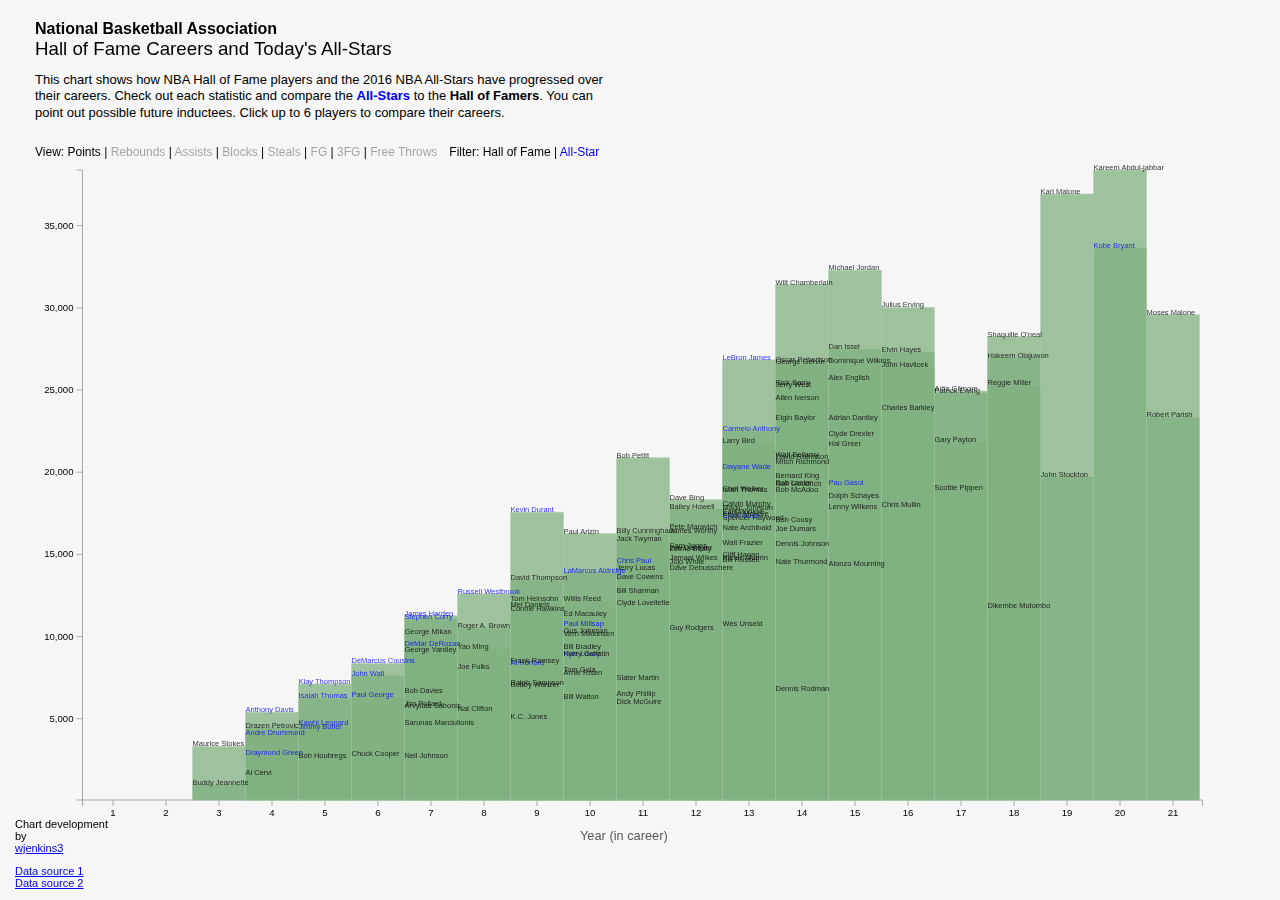
<file: data-viz/index.html>
<!DOCTYPE html>
<html>
  <head>
    <meta charset="UTF-8">
    <script type="text/javascript" src="js/d3.v3.min.js"></script>
    <link rel="stylesheet" type="text/css" href="css/styles.css">
    <title>NBA Career History</title>
  </head>
  <body>
    <div id="viz">
       <svg id="chart"></svg>
       <div id="legend"></div>
    </div>
    <div id="text">
       <div id="header">
          <h4>National Basketball Association</h4>
          <h3>Hall of Fame Careers and Today's All-Stars <input type="checkbox" id="sumbtn"
onchange="toggleSummary(this.checked)"/><label for="sumbtn" id="btnlabel">info</label></h3>
       </div>
       <div id="opers"></div>
       <div id="info">
          <h4 id="name"></h4>
          <div id="history">
             <div id="xp"></div>
             <div id="stat"></div>
             <div id="link"><a id="href" href="" target="_blank">Complete History</a></div>
          </div>
       </div>
       <div id="summary">
          <span id="closebtn" onclick="closeSummary()">&times;</span>
          <p>This chart shows how NBA Hall of Fame players and the 2016 NBA All-Stars have progressed over their careers. Check out each statistic and compare the <span style="color:blue; font-weight:600;">All-Stars</span> to the <span style="font-weight:600;">Hall of Famers</span>. You can point out possible future inductees. Click up to 6 players to compare their careers.</p>
       </div>
       <div id="footer">
          <p>Chart development by<br/><a href="https://github.com/wjenkins3/udacity-nanodegree" target="_blank">wjenkins3</a></p><p><a href="http://www.databasebasketball.com/" target="_blank">Data source 1</a><br/><a href="http://www.basketball-reference.com/" target="_blank">Data source 2</a></p>
       </div>
    </div>
    <script>
    function closeSummary() {
       d3.select("#summary").style("display",null);
       document.getElementById("sumbtn").checked = false;
   	}
   	
   	function toggleSummary(val) {
       if (val) d3.select("#summary").style("display","block");
       else d3.select("#summary").style("display",null);
   	}
    </script>
    <script type="text/javascript" src="js/main.js"></script>
  </body>
</html>
</file>
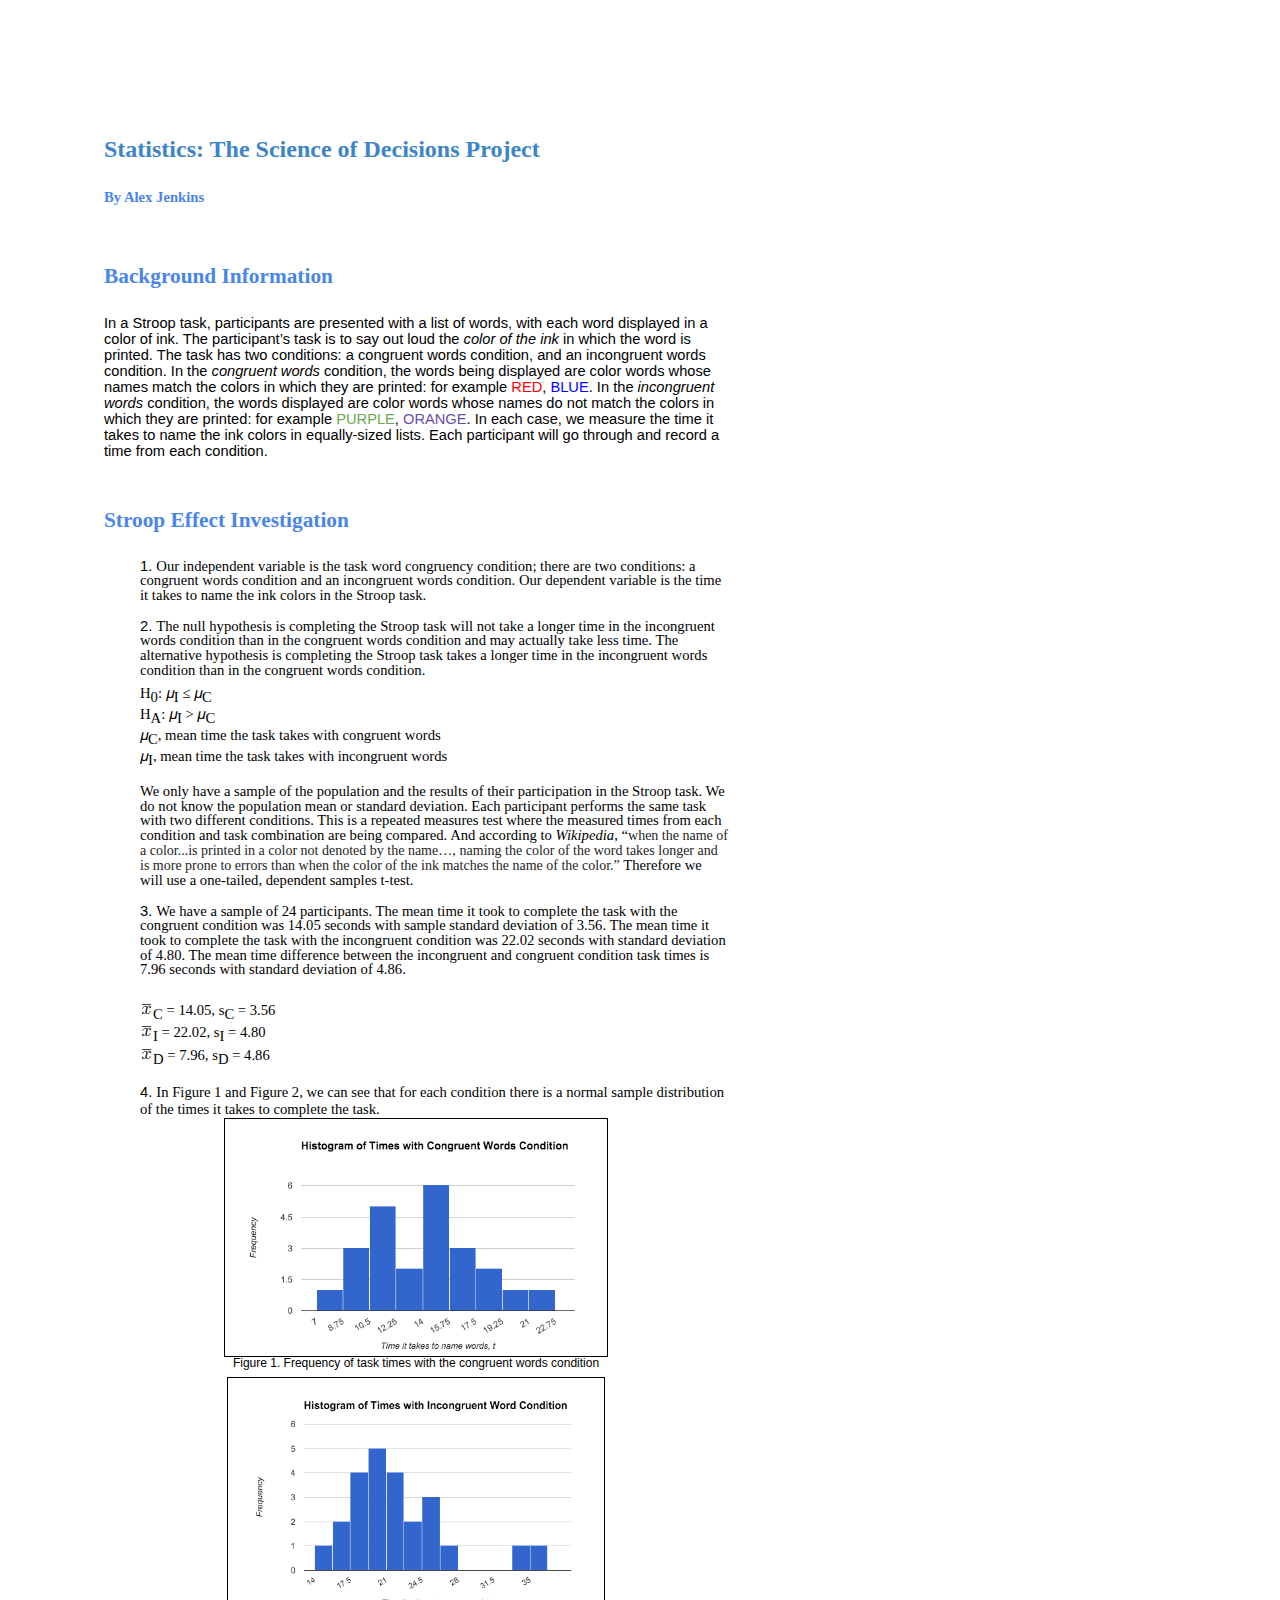
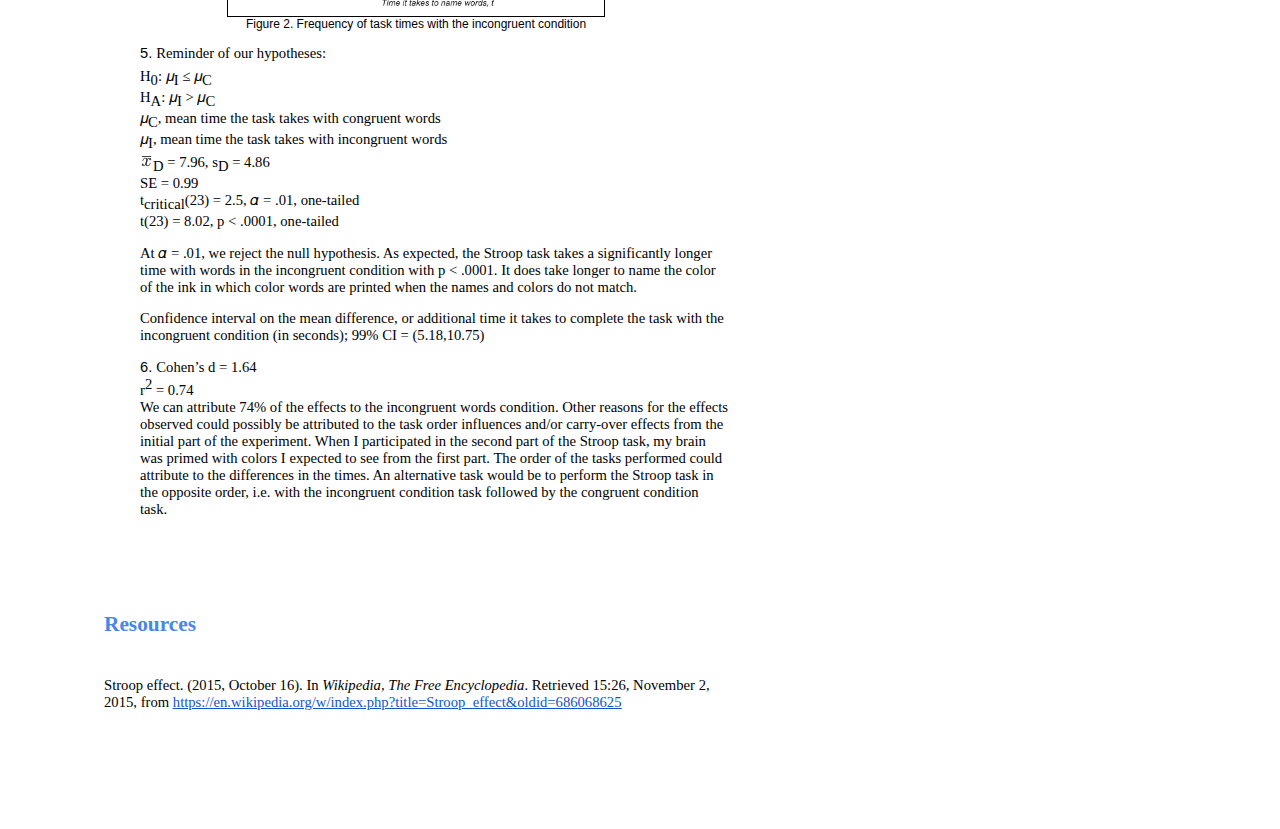
<file: P1/index.html>
<html><head><meta content="text/html; charset=UTF-8" http-equiv="content-type"><style type="text/css">ol.lst-kix_rhym92o5178c-5{list-style-type:none}ol.lst-kix_rhym92o5178c-6{list-style-type:none}ol.lst-kix_rhym92o5178c-7{list-style-type:none}.lst-kix_rhym92o5178c-3>li:before{content:"" counter(lst-ctn-kix_rhym92o5178c-3,decimal) ". "}ol.lst-kix_rhym92o5178c-6.start{counter-reset:lst-ctn-kix_rhym92o5178c-6 0}ol.lst-kix_rhym92o5178c-8{list-style-type:none}.lst-kix_rhym92o5178c-0>li{counter-increment:lst-ctn-kix_rhym92o5178c-0}ol.lst-kix_rhym92o5178c-1.start{counter-reset:lst-ctn-kix_rhym92o5178c-1 0}.lst-kix_rhym92o5178c-2>li:before{content:"" counter(lst-ctn-kix_rhym92o5178c-2,lower-roman) ". "}.lst-kix_rhym92o5178c-6>li:before{content:"" counter(lst-ctn-kix_rhym92o5178c-6,decimal) ". "}ol.lst-kix_rhym92o5178c-4.start{counter-reset:lst-ctn-kix_rhym92o5178c-4 0}ol.lst-kix_rhym92o5178c-0{list-style-type:none}.lst-kix_rhym92o5178c-3>li{counter-increment:lst-ctn-kix_rhym92o5178c-3}.lst-kix_rhym92o5178c-7>li:before{content:"" counter(lst-ctn-kix_rhym92o5178c-7,lower-latin) ". "}.lst-kix_rhym92o5178c-1>li:before{content:"" counter(lst-ctn-kix_rhym92o5178c-1,lower-latin) ". "}ol.lst-kix_rhym92o5178c-1{list-style-type:none}.lst-kix_rhym92o5178c-6>li{counter-increment:lst-ctn-kix_rhym92o5178c-6}ol.lst-kix_rhym92o5178c-2{list-style-type:none}.lst-kix_rhym92o5178c-0>li:before{content:"" counter(lst-ctn-kix_rhym92o5178c-0,decimal) ". "}ol.lst-kix_rhym92o5178c-3{list-style-type:none}ol.lst-kix_rhym92o5178c-4{list-style-type:none}.lst-kix_rhym92o5178c-8>li:before{content:"" counter(lst-ctn-kix_rhym92o5178c-8,lower-roman) ". "}ol.lst-kix_rhym92o5178c-3.start{counter-reset:lst-ctn-kix_rhym92o5178c-3 0}.lst-kix_rhym92o5178c-7>li{counter-increment:lst-ctn-kix_rhym92o5178c-7}.lst-kix_rhym92o5178c-1>li{counter-increment:lst-ctn-kix_rhym92o5178c-1}ol.lst-kix_rhym92o5178c-8.start{counter-reset:lst-ctn-kix_rhym92o5178c-8 0}.lst-kix_rhym92o5178c-4>li{counter-increment:lst-ctn-kix_rhym92o5178c-4}.lst-kix_rhym92o5178c-5>li:before{content:"" counter(lst-ctn-kix_rhym92o5178c-5,lower-roman) ". "}.lst-kix_rhym92o5178c-4>li:before{content:"" counter(lst-ctn-kix_rhym92o5178c-4,lower-latin) ". "}ol.lst-kix_rhym92o5178c-5.start{counter-reset:lst-ctn-kix_rhym92o5178c-5 0}.lst-kix_rhym92o5178c-8>li{counter-increment:lst-ctn-kix_rhym92o5178c-8}ol.lst-kix_rhym92o5178c-0.start{counter-reset:lst-ctn-kix_rhym92o5178c-0 0}.lst-kix_rhym92o5178c-5>li{counter-increment:lst-ctn-kix_rhym92o5178c-5}ol.lst-kix_rhym92o5178c-7.start{counter-reset:lst-ctn-kix_rhym92o5178c-7 0}ol.lst-kix_rhym92o5178c-2.start{counter-reset:lst-ctn-kix_rhym92o5178c-2 0}.lst-kix_rhym92o5178c-2>li{counter-increment:lst-ctn-kix_rhym92o5178c-2}ol{margin:0;padding:0}table td,table th{padding:0}.c16{padding-bottom:6pt;line-height:1.0;orphans:2;widows:2;text-align:center}.c8{orphans:2;widows:2;text-align:center;height:11pt}.c23{font-size:18pt;font-family:"Trebuchet MS";color:#3d85c6;font-weight:700}.c4{margin-left:27pt;orphans:2;widows:2;padding-left:0pt}.c6{font-size:16pt;font-family:"Trebuchet MS";color:#4a86e8;font-weight:700}.c27{font-size:11pt;font-family:"Trebuchet MS";color:#4a86e8;font-weight:700}.c2{margin-left:27pt;padding-bottom:12pt;orphans:2;widows:2}.c30{padding-bottom:6pt;line-height:1.15;text-align:left}.c15{background-color:#ffffff;max-width:468pt;padding:72pt 72pt 72pt 72pt}.c7{padding-top:24pt;orphans:2;widows:2}.c10{background-color:#ffffff;font-size:10.5pt;color:#252525}.c12{orphans:2;widows:2;height:11pt}.c9{margin-left:27pt;orphans:2;widows:2}.c13{padding-top:0pt;orphans:2;widows:2}.c18{orphans:2;widows:2;text-align:center}.c19{padding:0;margin:0}.c11{color:inherit;text-decoration:inherit}.c31{orphans:2;widows:2}.c21{padding-bottom:6pt;line-height:1.0}.c1{color:#1155cc;text-decoration:underline}.c20{vertical-align:super}.c3{font-size:9pt}.c29{color:#674ea7}.c0{font-family:"Times New Roman"}.c32{padding-bottom:12pt}.c5{vertical-align:sub}.c25{line-height:1.0}.c28{margin-left:27pt}.c17{padding-bottom:0pt}.c14{color:#0000ff}.c22{font-style:italic}.c26{color:#6aa84f}.c24{color:#ff0000}.title{padding-top:0pt;color:#000000;font-size:26pt;padding-bottom:3pt;font-family:"Arial";line-height:1.15;page-break-after:avoid;orphans:2;widows:2;text-align:left}.subtitle{padding-top:0pt;color:#666666;font-size:15pt;padding-bottom:16pt;font-family:"Arial";line-height:1.15;page-break-after:avoid;orphans:2;widows:2;text-align:left}li{color:#000000;font-size:11pt;font-family:"Arial"}p{margin:0;color:#000000;font-size:11pt;font-family:"Arial"}h1{padding-top:20pt;color:#000000;font-size:20pt;padding-bottom:6pt;font-family:"Arial";line-height:1.15;page-break-after:avoid;orphans:2;widows:2;text-align:left}h2{padding-top:18pt;color:#000000;font-size:16pt;padding-bottom:6pt;font-family:"Arial";line-height:1.15;page-break-after:avoid;orphans:2;widows:2;text-align:left}h3{padding-top:16pt;color:#434343;font-size:14pt;padding-bottom:4pt;font-family:"Arial";line-height:1.15;page-break-after:avoid;orphans:2;widows:2;text-align:left}h4{padding-top:14pt;color:#666666;font-size:12pt;padding-bottom:4pt;font-family:"Arial";line-height:1.15;page-break-after:avoid;orphans:2;widows:2;text-align:left}h5{padding-top:12pt;color:#666666;font-size:11pt;padding-bottom:4pt;font-family:"Arial";line-height:1.15;page-break-after:avoid;orphans:2;widows:2;text-align:left}h6{padding-top:12pt;color:#666666;font-size:11pt;padding-bottom:4pt;font-family:"Arial";line-height:1.15;page-break-after:avoid;font-style:italic;orphans:2;widows:2;text-align:left}</style></head><body class="c15"><h1 class="c7" id="h.wa9kdwn0y0is"><span class="c23">Statistics: The Science of Decisions Project</span></h1><h1 class="c13" id="h.g4z72eikfcxr"><span class="c27">By Alex Jenkins</span></h1><h1 class="c7" id="h.va8gwv8ygnxg"><span class="c6">Background Information</span></h1><p class="c31"><span>In a Stroop task, participants are presented with a list of words, with each word displayed in a color of ink. The participant&rsquo;s task is to say out loud the </span><span class="c22">color of the ink</span><span>&nbsp;in which the word is printed. The task has two conditions: a congruent words condition, and an incongruent words condition. In the </span><span class="c22">congruent words</span><span>&nbsp;condition, the words being displayed are color words whose names match the colors in which they are printed: for example </span><span class="c24">RED</span><span>, </span><span class="c14">BLUE</span><span>. In the </span><span class="c22">incongruent words</span><span>&nbsp;condition, the words displayed are color words whose names do not match the colors in which they are printed: for example </span><span class="c26">PURPLE</span><span>, </span><span class="c29">ORANGE</span><span>. In each case, we measure the time it takes to name the ink colors in equally-sized lists. Each participant will go through and record a time from each condition.</span></p><h1 class="c7" id="h.aqjl3lpf6b17"><span class="c6">Stroop Effect Investigation</span></h1><ol class="c19 lst-kix_rhym92o5178c-0 start" start="1"><li class="c4 c25 c32"><span class="c0">Our independent variable is the task word congruency condition; there are two conditions: a congruent words condition and an incongruent words condition. Our dependent variable is the time it takes to name the ink colors in the Stroop task.</span></li><li class="c4 c21"><span class="c0">The null hypothesis is completing the Stroop task will not take a longer time in the incongruent words condition than in the congruent words condition and may actually take less time. The alternative hypothesis is completing the Stroop task takes a longer time in the incongruent words condition than in the congruent words condition.</span></li></ol><p class="c9"><span class="c0">H</span><span class="c0 c5">0</span><span class="c0">: &#x1d707;</span><span class="c0 c5">I</span><span class="c0">&nbsp;&le; &#x1d707;</span><span class="c0 c5">C</span></p><p class="c9"><span class="c0">H</span><span class="c0 c5">A</span><span class="c0">: &#x1d707;</span><span class="c0 c5">I </span><span class="c0">&gt; &#x1d707;</span><span class="c0 c5">C</span></p><p class="c9"><span class="c0">&#x1d707;</span><span class="c0 c5">C</span><span class="c0">, mean time the task takes with congruent words</span></p><p class="c9"><span class="c0">&#x1d707;</span><span class="c0 c5">I</span><span class="c0">, mean time the task takes with incongruent words</span></p><p class="c12 c28"><span class="c0"></span></p><p class="c2 c25"><span class="c0">We only have a sample of the population and the results of their participation in the Stroop task. We do not know the population mean or standard deviation. Each participant performs the same task with two different conditions. This is a repeated measures test where the measured times from each condition and task combination are being compared. And according to </span><span class="c0 c22">Wikipedia</span><span class="c0">, &ldquo;</span><span class="c10 c0">when the name of a color...is printed in a color not denoted by the name&hellip;,</span><span class="c10">&nbsp;</span><span class="c10 c0">naming the color of the word takes longer and is more prone to errors than when the color of the ink matches the name of the color.&rdquo; </span><span class="c0">Therefore we will use a one-tailed, dependent samples t-test.</span></p><ol class="c19 lst-kix_rhym92o5178c-0" start="3"><li class="c4 c21"><span class="c0">We have a sample of 24 participants. The mean time it took to complete the task with the congruent condition was 14.05 seconds with sample standard deviation of 3.56. The mean time it took to complete the task with the incongruent condition was 22.02 seconds with standard deviation of 4.80. The mean time difference between the incongruent and congruent condition task times is 7.96 seconds with standard deviation of 4.86.</span></li></ol><p class="c12 c25 c28"><span class="c0"></span></p><p class="c9"><img src="images/image00.png"><span class="c0 c5">C </span><span class="c0">= 14.05, s</span><span class="c0 c5">C</span><span class="c0">&nbsp;= 3.56</span></p><p class="c9"><img src="images/image00.png"><span class="c0 c5">I</span><span class="c0">&nbsp;= 22.02, s</span><span class="c0 c5">I </span><span class="c0">= 4.80</span></p><p class="c2"><img src="images/image00.png"><span class="c0 c5">D</span><span class="c0">&nbsp;= 7.96, s</span><span class="c0 c5">D</span><span class="c0">&nbsp;= 4.86</span></p><ol class="c19 lst-kix_rhym92o5178c-0" start="4"><li class="c4"><span class="c0">In Figure 1 and Figure 2, we can see that for each condition there is a normal sample distribution of the times it takes to complete the task.</span></li></ol><p class="c18"><span style="overflow: hidden; display: inline-block; margin: -0.00px 0.00px; border: 1.33px solid #000000; transform: rotate(0.00rad) translateZ(0px); -webkit-transform: rotate(0.00rad) translateZ(0px); width: 381.50px; height: 236.38px;"><img alt="" src="images/image01.png" style="width: 424.90px; height: 236.38px; margin-left: 0.00px; margin-top: 0.00px; transform: rotate(0.00rad) translateZ(0px); -webkit-transform: rotate(0.00rad) translateZ(0px);" title=""></span></p><p class="c16"><span class="c3">Figure 1. Frequency of task times with the congruent words condition</span></p><p class="c18"><span style="overflow: hidden; display: inline-block; margin: -0.00px 0.00px; border: 1.33px solid #000000; transform: rotate(0.00rad) translateZ(0px); -webkit-transform: rotate(0.00rad) translateZ(0px); width: 376.00px; height: 238.35px;"><img alt="" src="images/image02.png" style="width: 419.01px; height: 238.35px; margin-left: 0.00px; margin-top: 0.00px; transform: rotate(0.00rad) translateZ(0px); -webkit-transform: rotate(0.00rad) translateZ(0px);" title=""></span></p><p class="c18"><span class="c3">Figure 2. Frequency of task times with the incongruent condition</span></p><p class="c8"><span></span></p><ol class="c19 lst-kix_rhym92o5178c-0" start="5"><li class="c4 c21"><span class="c0">Reminder of our hypotheses:</span></li></ol><p class="c9"><span class="c0">H</span><span class="c0 c5">0</span><span class="c0">: &#x1d707;</span><span class="c0 c5">I</span><span class="c0">&nbsp;&le; &#x1d707;</span><span class="c0 c5">C</span></p><p class="c9"><span class="c0">H</span><span class="c0 c5">A</span><span class="c0">: &#x1d707;</span><span class="c0 c5">I </span><span class="c0">&gt; &#x1d707;</span><span class="c0 c5">C</span></p><p class="c9"><span class="c0">&#x1d707;</span><span class="c0 c5">C</span><span class="c0">, mean time the task takes with congruent words</span></p><p class="c9"><span class="c0">&#x1d707;</span><span class="c0 c5">I</span><span class="c0">, mean time the task takes with incongruent words</span></p><p class="c9 c17"><img src="images/image00.png"><span class="c0 c5">D</span><span class="c0">&nbsp;= 7.96, s</span><span class="c0 c5">D</span><span class="c0">&nbsp;= 4.86</span></p><p class="c9"><span class="c0">SE = 0.99</span></p><p class="c9"><span class="c0">t</span><span class="c0 c5">critical</span><span class="c0">(23) = 2.5, &#x1d6fc; = .01, one-tailed</span></p><p class="c9"><span class="c0">t(23) = 8.02, p &lt; .0001, one-tailed</span></p><p class="c12 c28"><span class="c0"></span></p><p class="c9"><span class="c0">At &#x1d6fc; = .01, we reject the null hypothesis. As expected, the Stroop task takes a significantly longer time with words in the incongruent condition with p &lt; .0001. It does take longer to name the color of the ink in which color words are printed when the names and colors do not match.</span></p><p class="c12 c28"><span class="c0"></span></p><p class="c9"><span class="c0">Confidence interval on the mean difference, or additional time it takes to complete the task with the incongruent condition (in seconds); 99% CI = (5.18,10.75)</span></p><p class="c12"><span class="c0"></span></p><ol class="c19 lst-kix_rhym92o5178c-0" start="6"><li class="c4"><span class="c0">Cohen&rsquo;s d = 1.64</span></li></ol><p class="c9"><span class="c0">r</span><span class="c0 c20">2</span><span class="c0">&nbsp;= 0.74</span></p><p class="c9"><span class="c0">We can attribute 74% of the effects to the incongruent words condition. Other reasons for the effects observed could possibly be attributed to the task order influences and/or carry-over effects from the initial part of the experiment. When I participated in the second part of the Stroop task, my brain was primed with colors I expected to see from the first part. The order of the tasks performed could attribute to the differences in the times. An alternative task would be to perform the Stroop task in the opposite order, i.e. with the incongruent condition task followed by the congruent condition task.</span></p><p class="c12"><span></span></p><p class="c12"><span></span></p><hr style="page-break-before:always;display:none;"><p class="c12"><span></span></p><h1 class="c7 c30" id="h.snfprrjsehrd"><span class="c6">Resources</span></h1><p class="c12"><span class="c0"></span></p><p class="c31"><span class="c0">Stroop effect. (2015, October 16). In </span><span class="c0 c22">Wikipedia, The Free Encyclopedia</span><span class="c0">. Retrieved 15:26, November 2, 2015, from</span><span class="c0"><a class="c11" href="https://www.google.com/url?q=https://en.wikipedia.org/w/index.php?title%3DStroop_effect%26oldid%3D686068625&amp;sa=D&amp;ust=1472584376901000&amp;usg=AFQjCNGt1sHJhtxeNAR9P4VQ8gfv3Oyh3Q">&nbsp;</a></span><span class="c0 c1"><a class="c11" href="https://www.google.com/url?q=https://en.wikipedia.org/w/index.php?title%3DStroop_effect%26oldid%3D686068625&amp;sa=D&amp;ust=1472584376901000&amp;usg=AFQjCNGt1sHJhtxeNAR9P4VQ8gfv3Oyh3Q">https://en.wikipedia.org/w/index.php?title=Stroop_effect&amp;oldid=686068625</a></span><span class="c0">&nbsp;</span></p><p class="c12"><span></span></p></body></html>
</file>
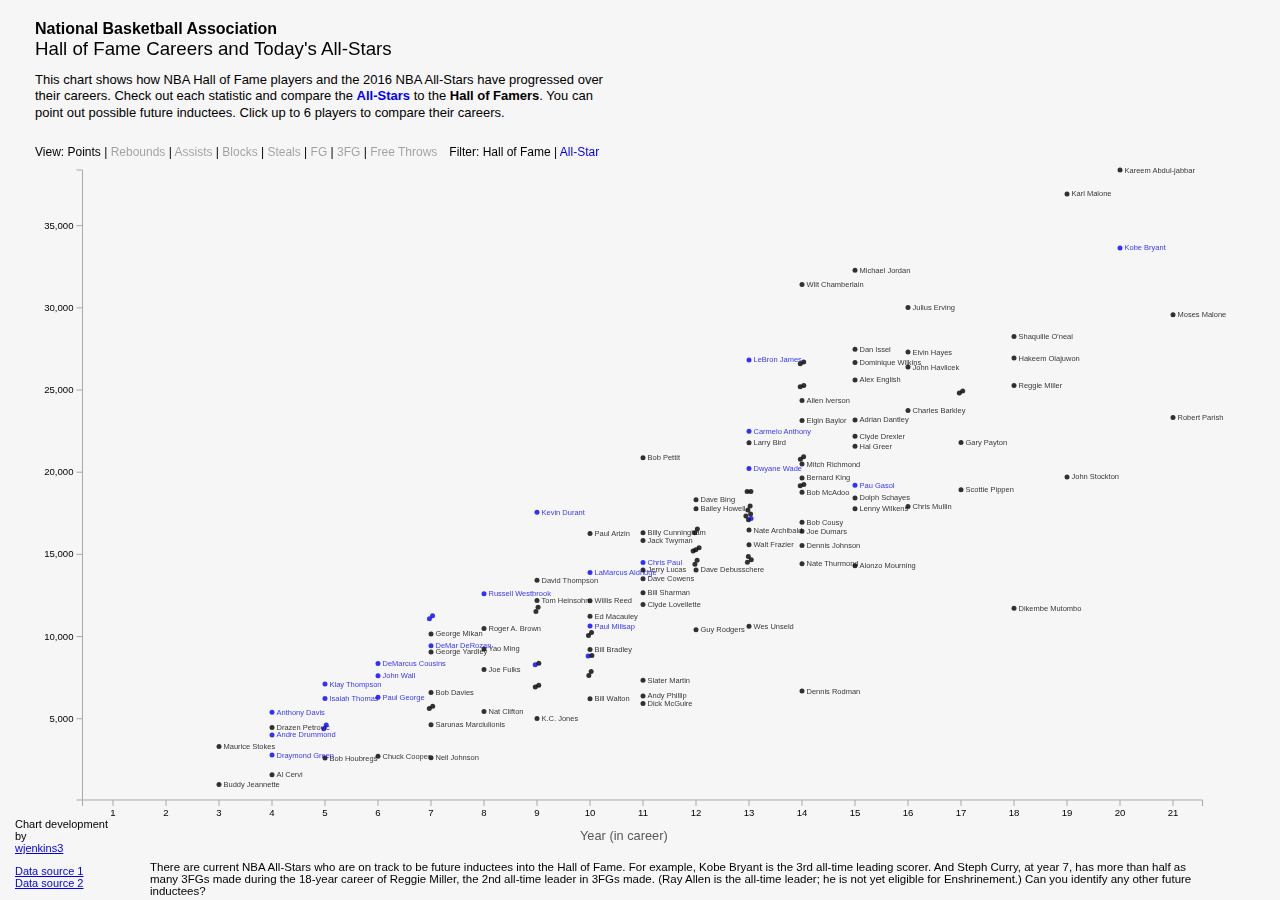
<file: P6 - Make Effective Data Visualization/index.html>
<!DOCTYPE html>
<html>
  <head>
    <meta charset="UTF-8">
    <script type="text/javascript" src="js/d3.v3.min.js"></script>
    <link rel="stylesheet" type="text/css" href="css/styles.css">
    <title>NBA Career History</title>
  </head>
  <body>
    <div id="viz">
       <svg id="chart"></svg>
       <div id="legend"></div>
    </div>
    <div id="text">
       <div id="header">
          <h4>National Basketball Association</h4>
          <h3>Hall of Fame Careers and Today's All-Stars <input type="checkbox" id="sumbtn"
onchange="toggleSummary(this.checked)"/><label for="sumbtn" id="btnlabel">info</label></h3>
       </div>
       <div id="opers"></div>
       <div id="info">
          <h4 id="name"></h4>
          <div id="history">
             <div id="xp"></div>
             <div id="stat"></div>
             <div id="link"><a id="href" href="" target="_blank">Complete History</a></div>
          </div>
       </div>
       <div id="summary">
          <span id="closebtn" onclick="closeSummary()">&times;</span>
          <p>This chart shows how NBA Hall of Fame players and the 2016 NBA All-Stars have progressed over their careers. Check out each statistic and compare the <span style="color:blue; font-weight:600;">All-Stars</span> to the <span style="font-weight:600;">Hall of Famers</span>. You can point out possible future inductees. Click up to 6 players to compare their careers.</p>
       </div>
       <div id="footer">
          <p>Chart development by<br/><a href="https://github.com/wjenkins3/udacity-nanodegree" target="_blank">wjenkins3</a></p><p><a href="http://www.databasebasketball.com/" target="_blank">Data source 1</a><br/><a href="http://www.basketball-reference.com/" target="_blank">Data source 2</a></p>
       </div>
       <div id="addsum">
          <p>There are current NBA All-Stars who are on track to be future inductees into the Hall of Fame. For example, Kobe Bryant is the 3rd all-time leading scorer. And Steph Curry, at year 7, has more than half as many 3FGs made during the 18-year career of Reggie Miller, the 2nd all-time leader in 3FGs made. (Ray Allen is the all-time leader; he is not yet eligible for Enshrinement.) Can you identify any other future inductees?</p>
       </div>
    </div>
    <script>
    function closeSummary() {
       d3.select("#summary").style("display",null);
       document.getElementById("sumbtn").checked = false;
   	}
   	
   	function toggleSummary(val) {
       if (val) d3.select("#summary").style("display","block");
       else d3.select("#summary").style("display",null);
   	}
    </script>
    <script type="text/javascript" src="js/main.js"></script>
  </body>
</html>
</file>
<file: data-viz/css/styles.css>
* {
   box-sizing:border-box;
}

html,body {
   height:100%;
   overflow:hidden;
}

body {
   margin:0px;
   background:#f6f6f6;
   padding:20px 0px 0px 20px;
   font-family:sans-serif;
}

#viz {
   width:100%;
   height:100%;
   position:fixed;
}

#chart {
   width:100%;
   height:100%;
}

#legend {
   display:inline;
   position:absolute;
   font-size:12px;
   top:125px;
   left:625px;
   margin:0px;
}

svg * {
   padding:0px;
}

.axis {
}

.axis path {
   fill:none;
   stroke:#a9a9a9;
}

.tick line {
   stroke:#a9a9a9;
}

.tick text {
   font-size:0.6em;
   font-weight:lighter;
}

.label {
   font-size:0.8em;
   font-weight:lighter;
   fill:#585858;
}

.player {
   opacity:0.8;
}

.player path {
   stroke-width:2.0;
}

.player .button {
   font-size:7.5px;
}

.player .button:hover {
   cursor:pointer;
   font-weight:bold;
}

line.end {
}

.hof {
   stroke:black;
}

.hof text {
   stroke:none;
   fill:black;
}

.allstar {
   stroke:black;
   opacity:0.8;
}

.allstar text {
   stroke:none;
   fill:blue;
}

.bar {
   fill:#80B180;
   opacity:0.75;
   stroke:#9FC59F;
   stroke-opacity:0.6;
}

#text {
   position:fixed;
}

#header {
   position:absolute;
   width:600px;
   z-index:1;
}

h4 {
   margin:0px 0px 0px 15px;
   font-weight:600;
}

h3 {
   margin:0px 0px 0px 15px;
   font-weight:300;
}

#sumbtn {
   position:absolute;
   opacity:0;
}

#btnlabel {
   width:25px;
   height:20px;
   font-size:14px;
   text-decoration:underline;
   color:blue;
   position:fixed;
   top:41px;
   left:398px;
}

#btnlabel:hover {
   cursor:pointer;
   color:orange;
}

#summary {
   position:absolute;
   width:600px;
   top:40px;
   z-index:1;
   background-color:#f6f6f6;
   border:1px solid #efefef;
}

#closebtn {
   position:absolute;
   right:5px;
   font-weight:600;
   top:-1px;
}

#closebtn:hover {
   cursor:pointer;
   color:#888888;
   font-weight:600;
}

#sumbtn:checked ~ #btnlabel {
   height:100%;
   width:100%;
   left:0px;
   top:0px;
   padding-left:398px;
   padding-top:41px;
}

#summary p {
   margin:12px 0px 0px 15px;
   font-size:13px;
   line-height:1.25;
}

#stats {
   display:inline;
   font-size:12px;
   width:450px;
}

div span {
   font-weight:lighter;
}

span.button {
   opacity:0.35;
}

span.button:hover {
   cursor:pointer;
   opacity:1;
}

span.selected {
   opacity:1;
}

#opers {
   display:inline;
   position:absolute;
   font-size:12px;
   margin:0px 0px 0px 15px;
   top:125px;
   width:600px;
}

#filter {
   display:inline;
   margin:0px 0px 0px 12px;
   width:225px;
}

.filter {
   display:none;
}

.highlight {
   opacity:1;
   stroke-width:2;
}

.highlight path {
   opacity:1;
   stroke-width:2;
}

div.name {
   display:inline;
   padding:0px 6px 0px 0px;
   font-weight:lighter;
   background:#f0f0f0;
   border-right:2px solid #f6f6f6;
   cursor:default;
}

#Star {
   color:blue;
}

#info {
   top:100px;
   left:80px;
   margin:0px 0px 0px 15px;
   position:absolute;
   width:250px;
}

#name {
   margin:0px;
   font-weight:bold;
}

#history {
   font-size:14px;
   padding:6px 0px;
}

#xp {
   padding:4px 0px;
}

#stat {
}

#link {
   display:none;
   padding:4px 0px;
   font-size:11px;
}

#footer {
   position:fixed;
   width:100px;
   bottom:0px;
   left:15px;
   font-size:11px;
}

@media screen and (min-height:750px) {
#sumbtn {
   visibility:hidden;
}
#btnlabel {
   visibility:hidden;
}
#summary {
   display:block;
   border:none;
}
#closebtn {
   visibility:hidden;
}
#info {
   position:absolute;
   top:175px;
   left:80px;
}
}

@media screen and (max-height:750px) {

#summary {
   display:none;
   margin-left:15px;
   padding-bottom:15px;
   box-shadow: 0px 8px 16px 0px rgba(0,0,0,0.2);
   z-index:1;
}
#opers {
   top:50px;
}
#legend {
   top:50px;
}
#footer {
   position:absolute;
   top:630px;
   left:-5px;
}
}
</file>
<file: P6 - Make Effective Data Visualization/css/styles.css>
* {
   box-sizing:border-box;
}

html,body {
   height:100%;
   overflow:hidden;
}

body {
   margin:0px;
   background:#f6f6f6;
   padding:20px 0px 0px 20px;
   font-family:sans-serif;
}

#viz {
   width:100%;
   height:100%;
   position:fixed;
}

#chart {
   width:100%;
   height:100%;
}

#legend {
   display:inline;
   position:absolute;
   font-size:12px;
   top:125px;
   left:625px;
   margin:0px;
}

svg * {
   padding:0px;
}

.axis {
}

.axis path {
   fill:none;
   stroke:#a9a9a9;
}

.tick line {
   stroke:#a9a9a9;
}

.tick text {
   font-size:0.6em;
   font-weight:lighter;
}

.label {
   font-size:0.8em;
   font-weight:lighter;
   fill:#585858;
}

.player {
   opacity:0.8;
}

.player path {
   stroke-width:2.0;
}

.player .button {
   font-size:7.5px;
}

.player .button:hover {
   cursor:pointer;
   font-weight:bold;
}

.button:hover ~ text {
   font-weight:bold;
}

.hof {
   stroke:black;
}

.hof text {
   stroke:none;
   fill:black;
}

.allstar {
   stroke:black;
   opacity:0.8;
}

.allstar text {
   stroke:none;
   fill:blue;
}

.allstar circle {
   fill:blue;
}

circle {
   stroke-opacity:0;
}

.bar {
   fill:#80B180;
   opacity:0.75;
   stroke:#9FC59F;
   stroke-opacity:0.6;
}

#text {
   position:fixed;
}

#header {
   position:absolute;
   width:600px;
   z-index:1;
}

h4 {
   margin:0px 0px 0px 15px;
   font-weight:600;
}

h3 {
   margin:0px 0px 0px 15px;
   font-weight:300;
}

#sumbtn {
   position:absolute;
   opacity:0;
}

#btnlabel {
   width:25px;
   height:20px;
   font-size:14px;
   text-decoration:underline;
   color:blue;
   position:fixed;
   top:41px;
   left:398px;
}

#btnlabel:hover {
   cursor:pointer;
   color:orange;
}

#summary {
   position:absolute;
   width:600px;
   top:40px;
   z-index:1;
   background-color:#f6f6f6;
   border:1px solid #efefef;
}

#closebtn {
   position:absolute;
   right:5px;
   font-weight:600;
   top:-1px;
}

#closebtn:hover {
   cursor:pointer;
   color:#888888;
   font-weight:600;
}

#sumbtn:checked ~ #btnlabel {
   height:100%;
   width:100%;
   left:0px;
   top:0px;
   padding-left:398px;
   padding-top:41px;
}

#summary p {
   margin:12px 0px 0px 15px;
   font-size:13px;
   line-height:1.25;
}

#stats {
   display:inline;
   font-size:12px;
   width:450px;
}

div span {
   font-weight:lighter;
}

span.button {
   opacity:0.35;
}

span.button:hover {
   cursor:pointer;
   opacity:1;
}

span.selected {
   opacity:1;
}

#opers {
   display:inline;
   position:absolute;
   font-size:12px;
   margin:0px 0px 0px 15px;
   top:125px;
   width:600px;
}

#filter {
   display:inline;
   margin:0px 0px 0px 12px;
   width:225px;
}

.filter {
   display:none;
}

.highlight {
   opacity:1;
   stroke-width:2;
}

.highlight path {
   opacity:1;
   stroke-width:2;
}

div.name {
   display:inline;
   padding:0px 6px 0px 0px;
   font-weight:lighter;
   background:#f0f0f0;
   border-right:2px solid #f6f6f6;
   cursor:default;
}

#Star {
   color:blue;
}

#info {
   top:100px;
   left:80px;
   margin:0px 0px 0px 15px;
   position:absolute;
   width:250px;
}

#name {
   margin:0px;
   font-weight:bold;
}

#history {
   font-size:14px;
   padding:6px 0px;
}

#xp {
   padding:4px 0px;
}

#stat {
}

#link {
   display:none;
   padding:4px 0px;
   font-size:11px;
}

#footer {
   position:fixed;
   width:100px;
   bottom:0px;
   left:15px;
   font-size:11px;
}

#addsum {
   position:fixed;
   font-size:11.5px;
   width:1050px;
   bottom:-0.75em;
   left:150px;
}

@media screen and (min-height:750px) {
#sumbtn {
   visibility:hidden;
}
#btnlabel {
   visibility:hidden;
}
#summary {
   display:block;
   border:none;
}
#closebtn {
   visibility:hidden;
}
#info {
   position:absolute;
   top:175px;
   left:80px;
}
}

@media screen and (max-height:750px) {

#summary {
   display:none;
   margin-left:15px;
   padding-bottom:15px;
   box-shadow: 0px 8px 16px 0px rgba(0,0,0,0.2);
   z-index:1;
}
#opers {
   top:50px;
}
#legend {
   top:50px;
}
#footer {
   position:absolute;
   top:630px;
   left:-5px;
}
#addsum {
   position:absolute;
   top:650px;
}
}
</file>
